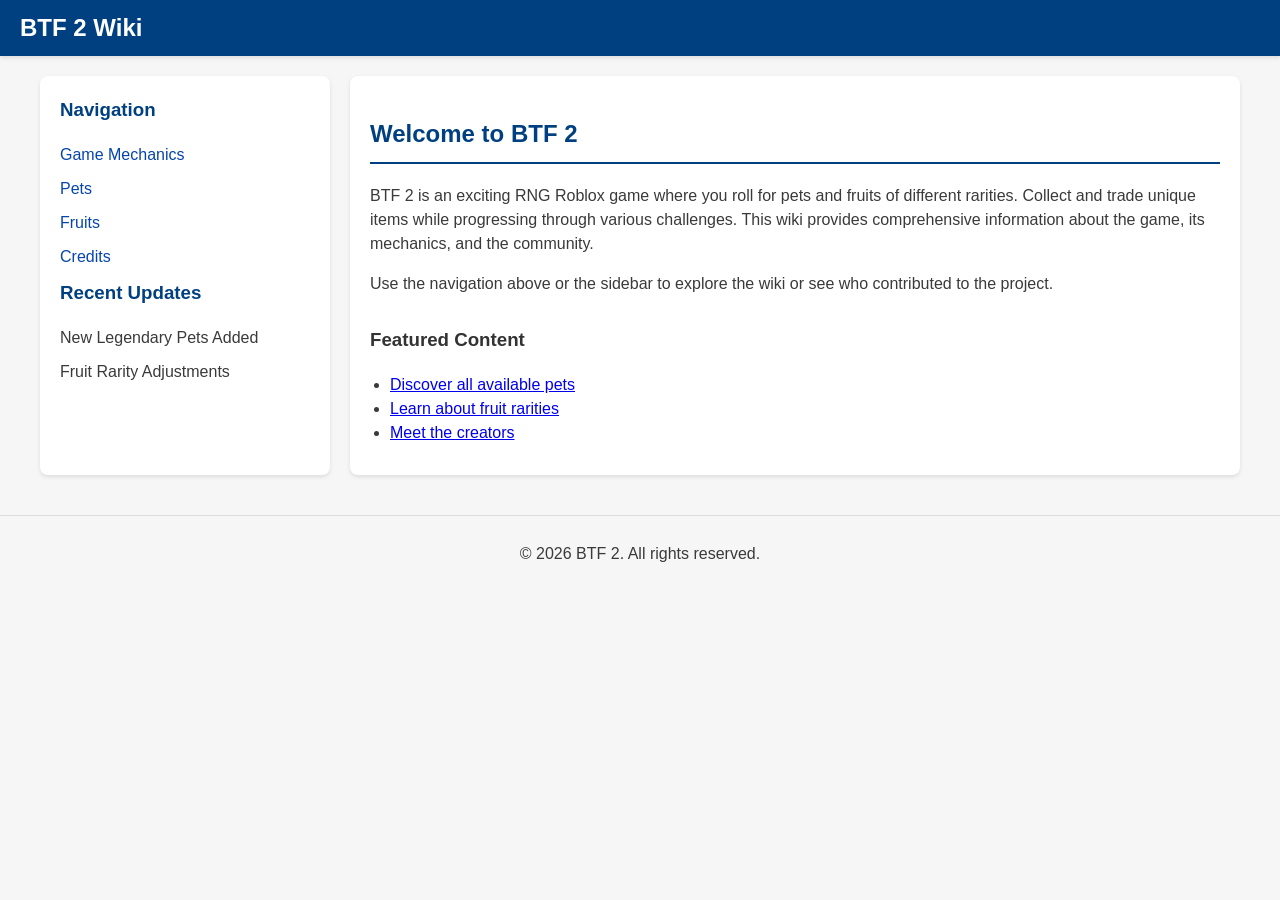
<file: index.html>
<!DOCTYPE html>
<html lang="en">
<head>
    <meta charset="UTF-8">
    <title>BTF 2 - Home</title>
    <link rel="stylesheet" href="css/styles.css">
</head>
<body>
    <header>
        <h1>BTF 2 Wiki</h1>
    </header>
    <div class="container">
        <aside class="sidebar">
            <h3>Navigation</h3>
            <ul>
                <li><a href="wiki.html">Game Mechanics</a></li>
                <li><a href="wiki.html#pets">Pets</a></li>
                <li><a href="wiki.html#fruits">Fruits</a></li>
                <li><a href="credits.html">Credits</a></li>
            </ul>
            <h3>Recent Updates</h3>
            <ul>
                <li>New Legendary Pets Added</li>
                <li>Fruit Rarity Adjustments</li>
            </ul>
        </aside>
        <main class="main-content">
            <h2>Welcome to BTF 2</h2>
            <p>BTF 2 is an exciting RNG Roblox game where you roll for pets and fruits of different rarities. Collect and trade unique items while progressing through various challenges. This wiki provides comprehensive information about the game, its mechanics, and the community.</p>
            <p>Use the navigation above or the sidebar to explore the wiki or see who contributed to the project.</p>
            <h3>Featured Content</h3>
            <ul>
                <li><a href="wiki.html#pets">Discover all available pets</a></li>
                <li><a href="wiki.html#fruits">Learn about fruit rarities</a></li>
                <li><a href="credits.html">Meet the creators</a></li>
            </ul>
        </main>
    </div>
    <footer>
        <p>&copy; 2026 BTF 2. All rights reserved.</p>
    </footer>
</body>
</html>
</file>
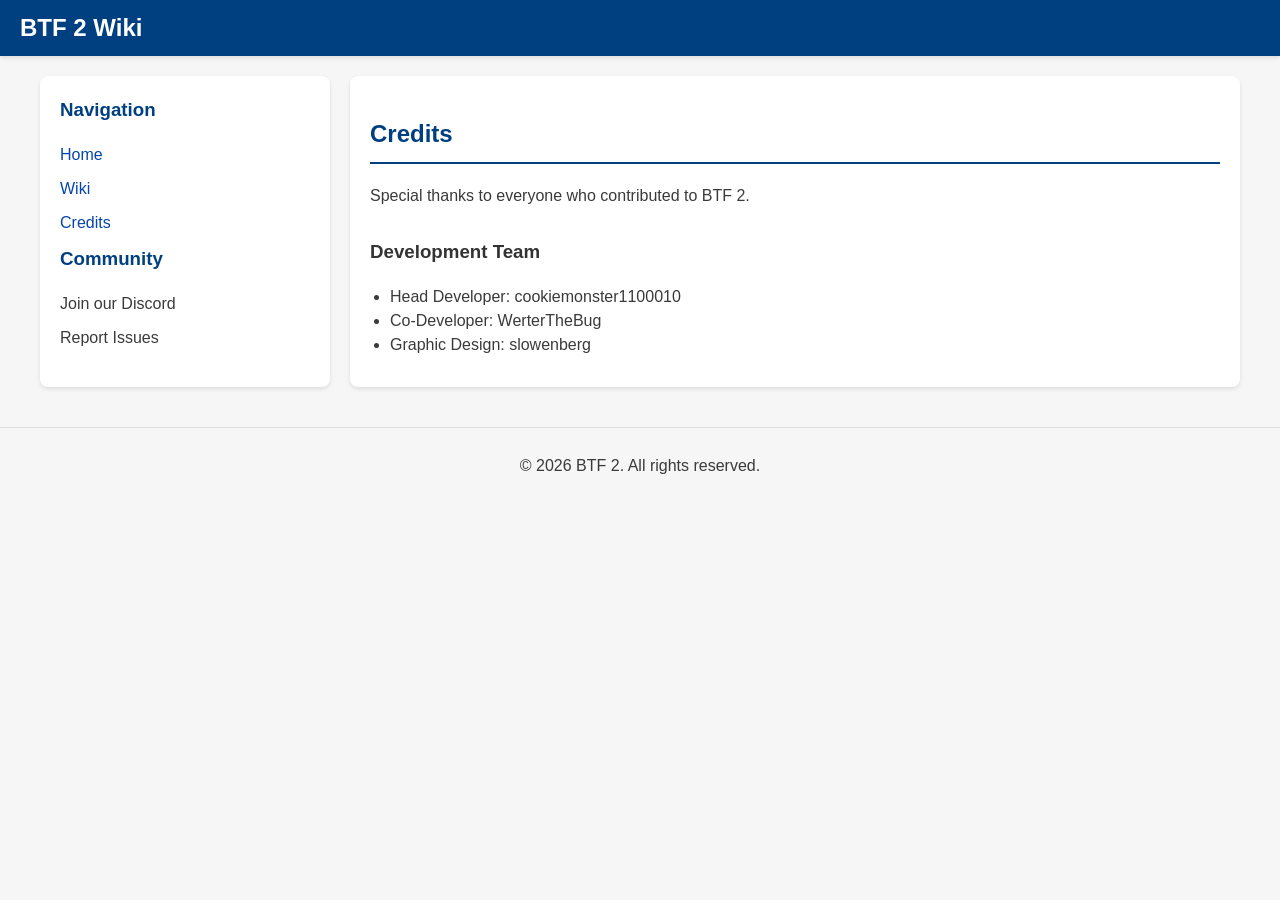
<file: credits.html>
<!DOCTYPE html>
<html lang="en">
<head>
    <meta charset="UTF-8">
    <title>BTF 2 - Credits</title>
    <link rel="stylesheet" href="css/styles.css">
</head>
<body>
    <header>
        <h1>BTF 2 Wiki</h1>
    </header>
    <div class="container">
        <aside class="sidebar">
            <h3>Navigation</h3>
            <ul>
                <li><a href="index.html">Home</a></li>
                <li><a href="wiki.html">Wiki</a></li>
                <li><a href="credits.html">Credits</a></li>
            </ul>
            <h3>Community</h3>
            <ul>
                <li>Join our Discord</li>
                <li>Report Issues</li>
            </ul>
        </aside>
        <main class="main-content">
            <h2>Credits</h2>
            <p>Special thanks to everyone who contributed to BTF 2.</p>
            <h3>Development Team</h3>
            <ul>
                <li>Head Developer: cookiemonster1100010</li>
                <li>Co-Developer: WerterTheBug</li>
                <li>Graphic Design: slowenberg</li>
            </ul>
        </main>
    </div>
    <footer>
        <p>&copy; 2026 BTF 2. All rights reserved.</p>
    </footer>
</body>
</html>
</file>
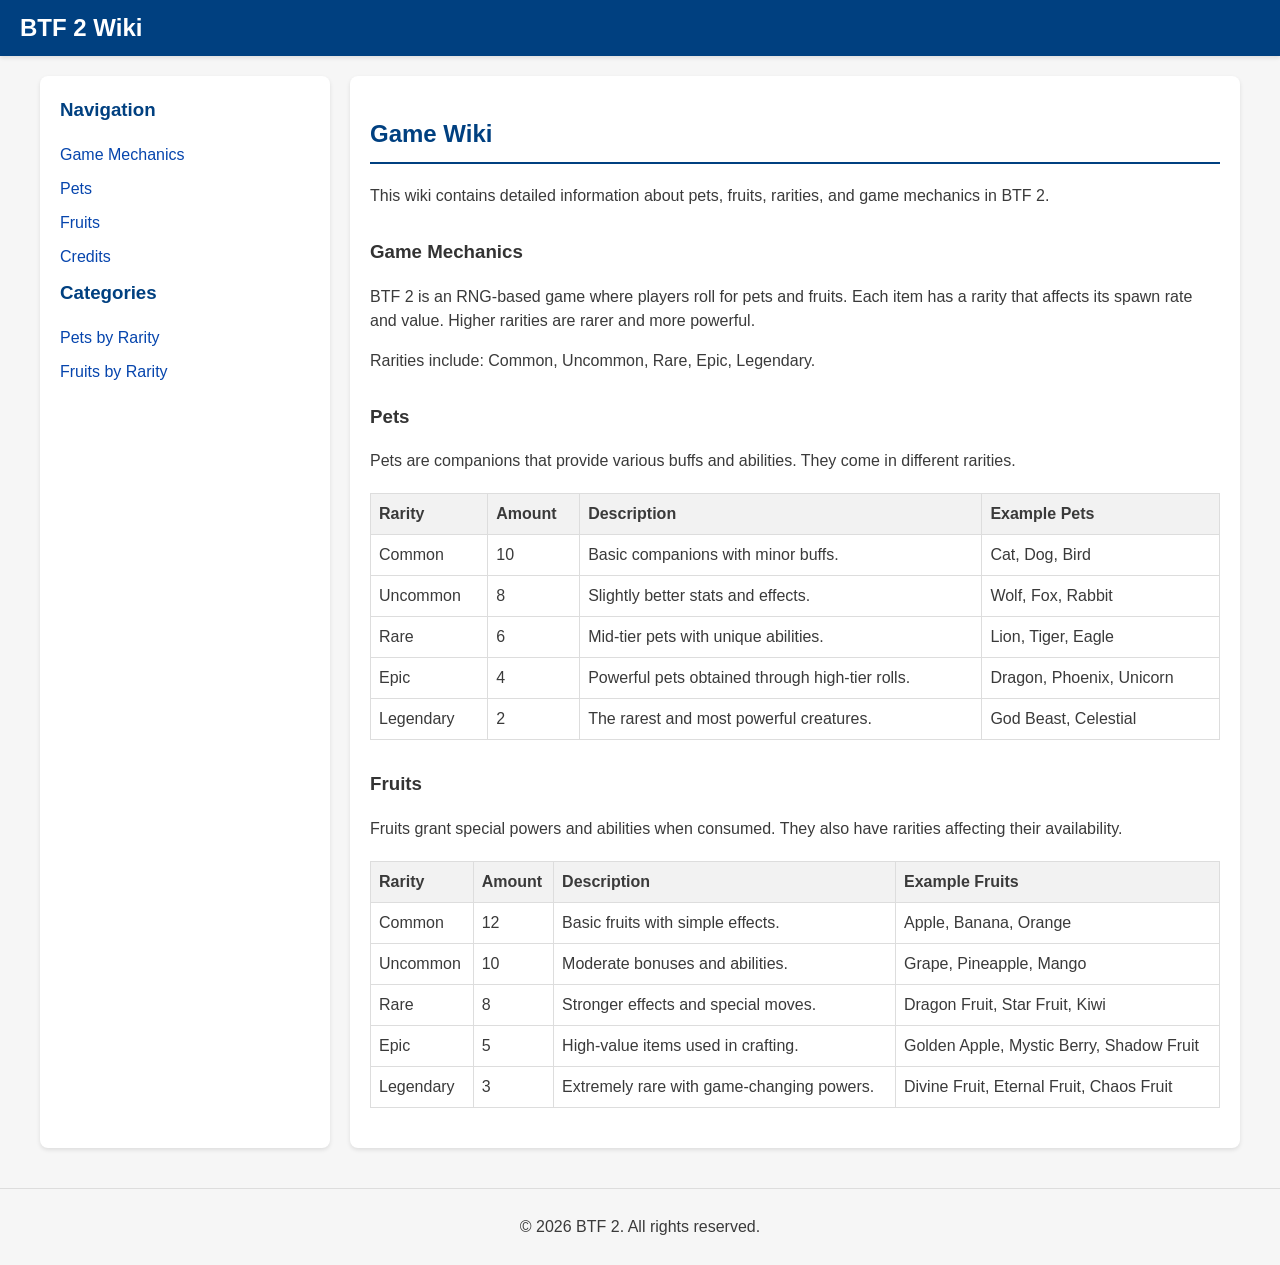
<file: wiki.html>
<!DOCTYPE html>
<html lang="en">
<head>
    <meta charset="UTF-8">
    <title>BTF 2 - Wiki</title>
    <link rel="stylesheet" href="css/styles.css">
</head>
<body>
    <header>
        <h1>BTF 2 Wiki</h1>
    </header>
    <div class="container">
        <aside class="sidebar">
            <h3>Navigation</h3>
            <ul>
                <li><a href="#game-mechanics">Game Mechanics</a></li>
                <li><a href="#pets">Pets</a></li>
                <li><a href="#fruits">Fruits</a></li>
                <li><a href="credits.html">Credits</a></li>
            </ul>
            <h3>Categories</h3>
            <ul>
                <li><a href="#pets">Pets by Rarity</a></li>
                <li><a href="#fruits">Fruits by Rarity</a></li>
            </ul>
        </aside>
        <main class="main-content">
            <h2>Game Wiki</h2>
            <p>This wiki contains detailed information about pets, fruits, rarities, and game mechanics in BTF 2.</p>
            <section id="game-mechanics">
                <h3>Game Mechanics</h3>
                <p>BTF 2 is an RNG-based game where players roll for pets and fruits. Each item has a rarity that affects its spawn rate and value. Higher rarities are rarer and more powerful.</p>
                <p>Rarities include: Common, Uncommon, Rare, Epic, Legendary.</p>
            </section>
            <section id="pets">
                <h3>Pets</h3>
                <p>Pets are companions that provide various buffs and abilities. They come in different rarities.</p>
                <table>
                    <thead>
                        <tr>
                            <th>Rarity</th>
                            <th>Amount</th>
                            <th>Description</th>
                            <th>Example Pets</th>
                        </tr>
                    </thead>
                    <tbody>
                        <tr>
                            <td>Common</td>
                            <td>10</td>
                            <td>Basic companions with minor buffs.</td>
                            <td>Cat, Dog, Bird</td>
                        </tr>
                        <tr>
                            <td>Uncommon</td>
                            <td>8</td>
                            <td>Slightly better stats and effects.</td>
                            <td>Wolf, Fox, Rabbit</td>
                        </tr>
                        <tr>
                            <td>Rare</td>
                            <td>6</td>
                            <td>Mid-tier pets with unique abilities.</td>
                            <td>Lion, Tiger, Eagle</td>
                        </tr>
                        <tr>
                            <td>Epic</td>
                            <td>4</td>
                            <td>Powerful pets obtained through high-tier rolls.</td>
                            <td>Dragon, Phoenix, Unicorn</td>
                        </tr>
                        <tr>
                            <td>Legendary</td>
                            <td>2</td>
                            <td>The rarest and most powerful creatures.</td>
                            <td>God Beast, Celestial</td>
                        </tr>
                    </tbody>
                </table>
            </section>
            <section id="fruits">
                <h3>Fruits</h3>
                <p>Fruits grant special powers and abilities when consumed. They also have rarities affecting their availability.</p>
                <table>
                    <thead>
                        <tr>
                            <th>Rarity</th>
                            <th>Amount</th>
                            <th>Description</th>
                            <th>Example Fruits</th>
                        </tr>
                    </thead>
                    <tbody>
                        <tr>
                            <td>Common</td>
                            <td>12</td>
                            <td>Basic fruits with simple effects.</td>
                            <td>Apple, Banana, Orange</td>
                        </tr>
                        <tr>
                            <td>Uncommon</td>
                            <td>10</td>
                            <td>Moderate bonuses and abilities.</td>
                            <td>Grape, Pineapple, Mango</td>
                        </tr>
                        <tr>
                            <td>Rare</td>
                            <td>8</td>
                            <td>Stronger effects and special moves.</td>
                            <td>Dragon Fruit, Star Fruit, Kiwi</td>
                        </tr>
                        <tr>
                            <td>Epic</td>
                            <td>5</td>
                            <td>High-value items used in crafting.</td>
                            <td>Golden Apple, Mystic Berry, Shadow Fruit</td>
                        </tr>
                        <tr>
                            <td>Legendary</td>
                            <td>3</td>
                            <td>Extremely rare with game-changing powers.</td>
                            <td>Divine Fruit, Eternal Fruit, Chaos Fruit</td>
                        </tr>
                    </tbody>
                </table>
            </section>
        </main>
    </div>
    <footer>
        <p>&copy; 2026 BTF 2. All rights reserved.</p>
    </footer>
</body>
</html>
</file>
<file: css/styles.css>
/* Fandom-like styling for BTF 2 Wiki */
body {
    font-family: 'Helvetica Neue', Helvetica, Arial, sans-serif;
    margin: 0;
    padding: 0;
    background-color: #f6f6f6;
    color: #3a3a3a;
    line-height: 1.5;
}

header {
    background-color: #004080;
    color: white;
    padding: 10px 20px;
    box-shadow: 0 2px 4px rgba(0,0,0,0.1);
}

header h1 {
    margin: 0;
    font-size: 24px;
}

.container {
    display: flex;
    max-width: 1200px;
    margin: 0 auto;
    padding: 20px;
}

.sidebar {
    width: 250px;
    background-color: white;
    padding: 20px;
    margin-right: 20px;
    border-radius: 8px;
    box-shadow: 0 2px 4px rgba(0,0,0,0.1);
}

.sidebar h3 {
    margin-top: 0;
    color: #004080;
}

.sidebar ul {
    list-style: none;
    padding: 0;
}

.sidebar li {
    margin-bottom: 10px;
}

.sidebar a {
    color: #0645ad;
    text-decoration: none;
}

.sidebar a:hover {
    text-decoration: underline;
}

.main-content {
    flex: 1;
    background-color: white;
    padding: 20px;
    border-radius: 8px;
    box-shadow: 0 2px 4px rgba(0,0,0,0.1);
}

.main-content h2 {
    color: #004080;
    border-bottom: 2px solid #004080;
    padding-bottom: 10px;
}

.main-content h3 {
    color: #333;
    margin-top: 30px;
}

table {
    width: 100%;
    border-collapse: collapse;
    margin: 20px 0;
}

table th, table td {
    border: 1px solid #ddd;
    padding: 8px;
    text-align: left;
}

table th {
    background-color: #f2f2f2;
    font-weight: bold;
}

ul {
    margin: 10px 0;
    padding-left: 20px;
}

footer {
    background-color: #f6f6f6;
    text-align: center;
    padding: 10px;
    margin-top: 20px;
    border-top: 1px solid #ddd;
}
</file>
